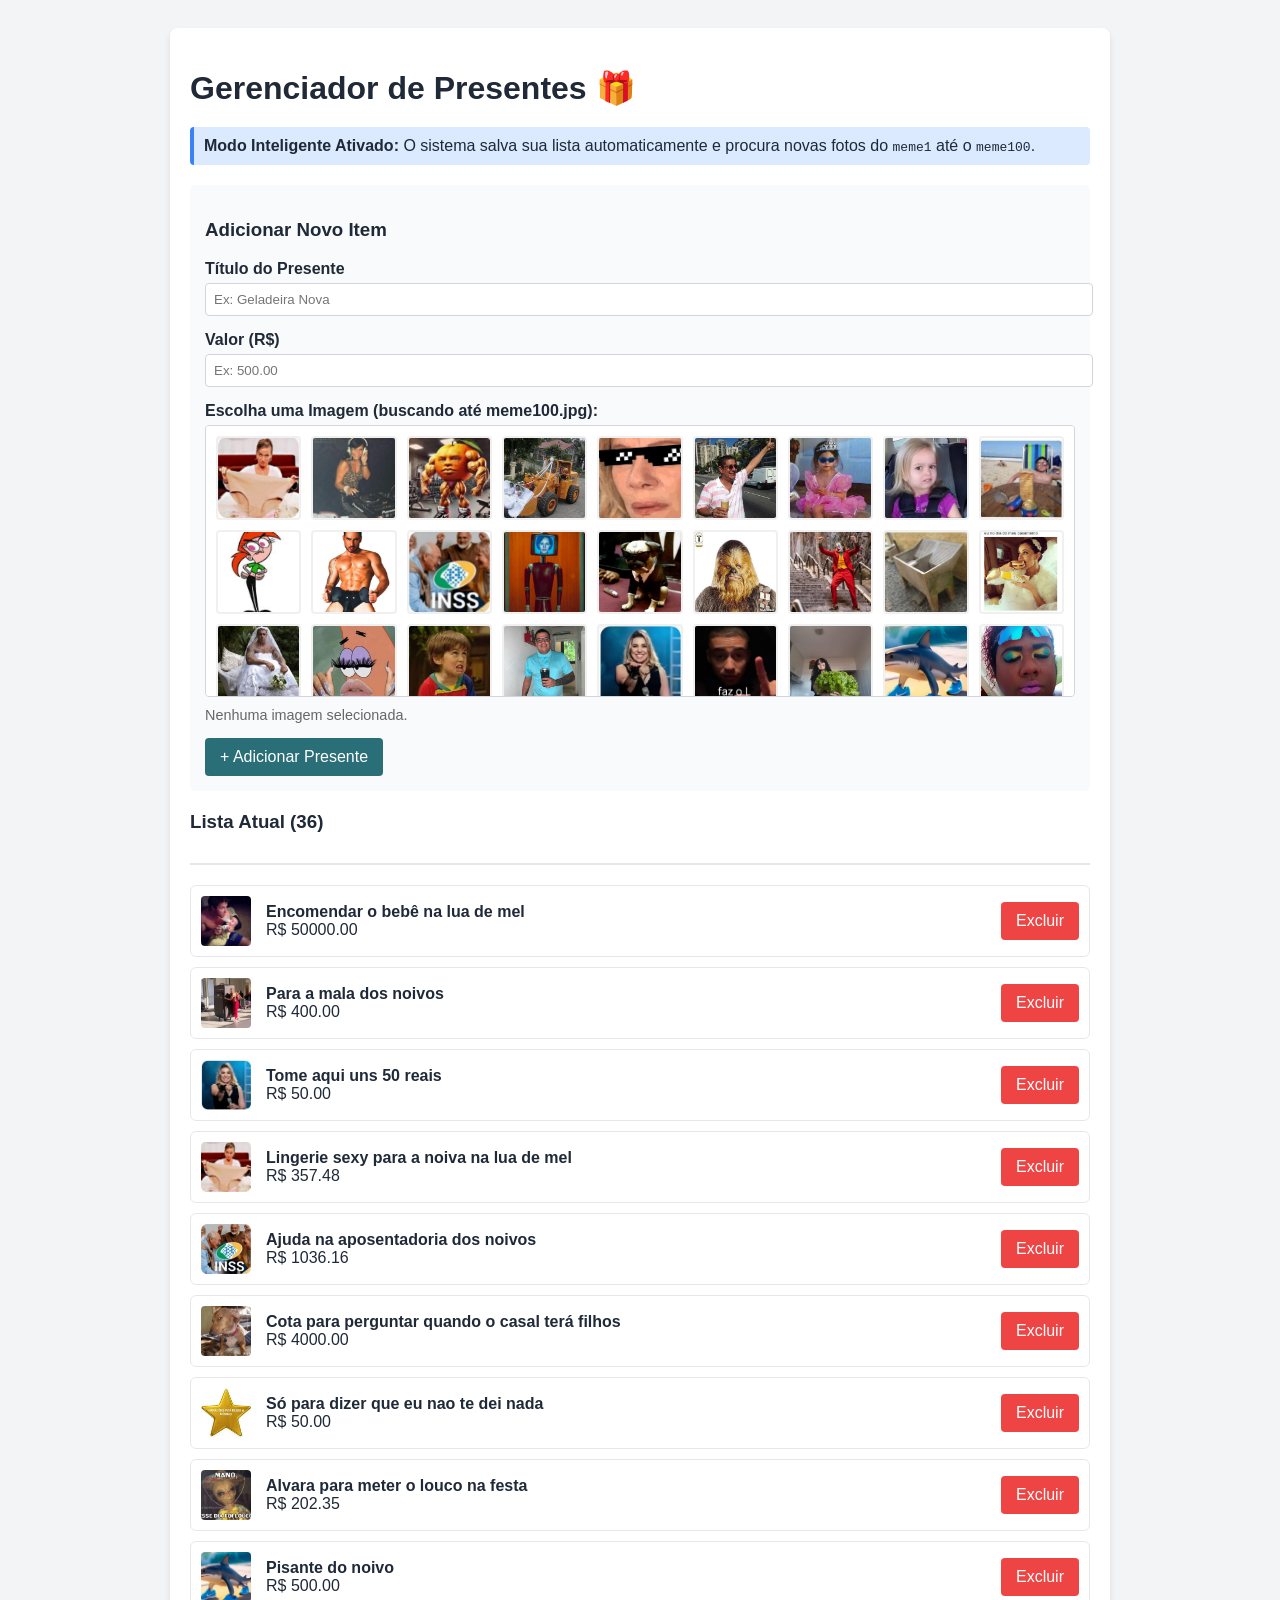
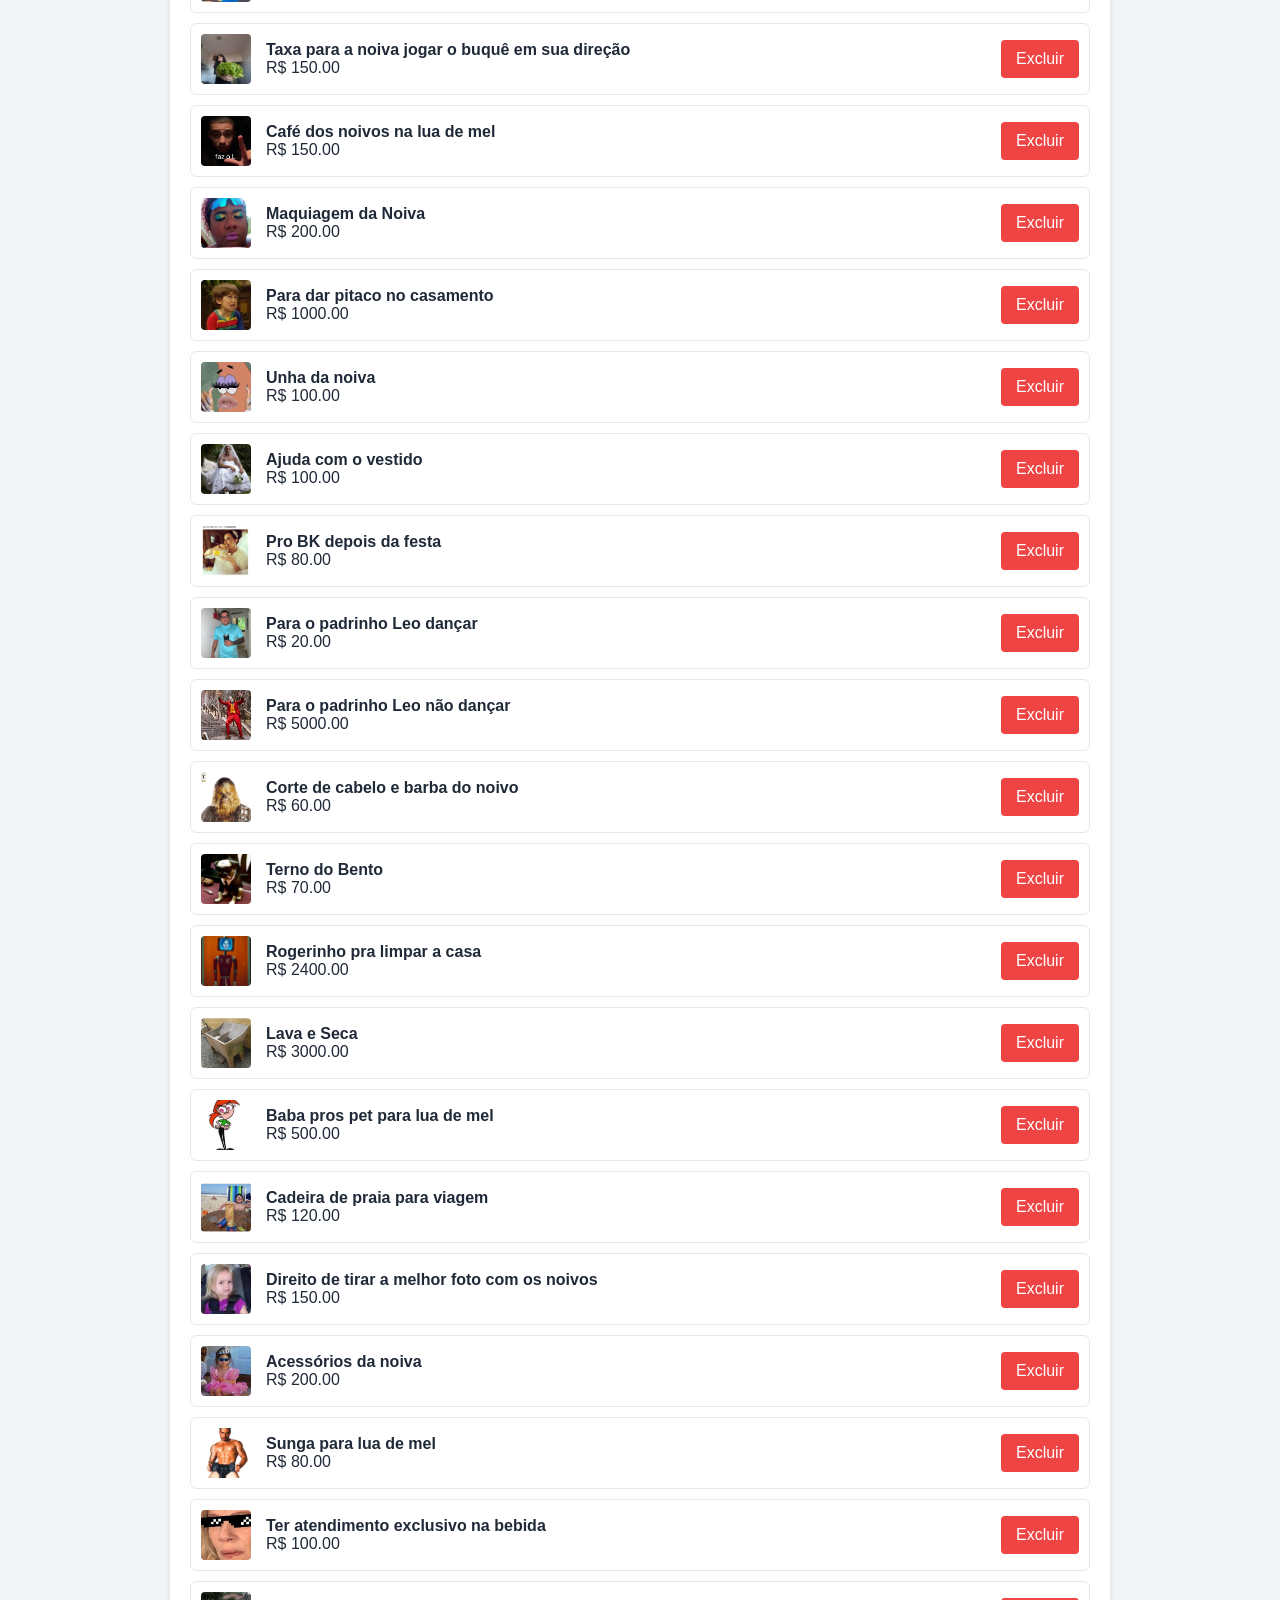
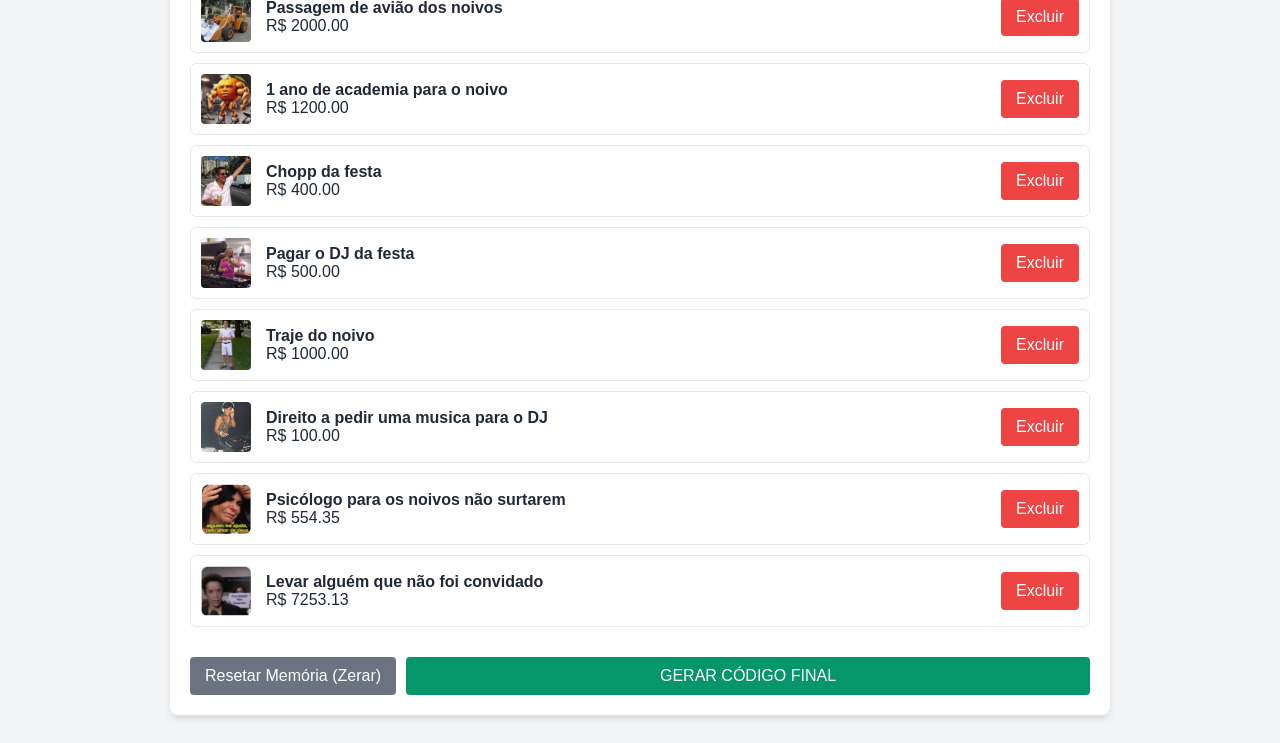
<file: admin.html>
<!DOCTYPE html><html lang="pt-BR"><head>    <meta charset="UTF-8">    <meta name="viewport" content="width=device-width, initial-scale=1.0">    <title>Admin - Gerenciador de Presentes</title>    <style>        body {            font-family: 'Segoe UI', sans-serif;            background-color: #f3f4f6;            color: #1f2937;            padding: 20px;        }        .container {            max-width: 900px;            margin: 0 auto;            background: white;            padding: 20px;            border-radius: 8px;            box-shadow: 0 4px 6px rgba(0, 0, 0, 0.1);        }        h1 {            margin-bottom: 20px;        }        .form-group {            margin-bottom: 15px;        }        label {            display: block;            margin-bottom: 5px;            font-weight: bold;        }        input {            width: 100%;            padding: 8px;            border: 1px solid #d1d5db;            border-radius: 4px;        }        .btn {            padding: 10px 15px;            background-color: #2A6E78;            color: white;            border: none;            border-radius: 4px;            cursor: pointer;            font-size: 1rem;            transition: background 0.2s;        }        .btn:hover {            background-color: #1f555d;        }        .btn-delete {            background-color: #ef4444;            margin-left: auto;        }        .item-list {            margin-top: 30px;            border-top: 2px solid #e5e7eb;            padding-top: 20px;        }        .gift-item {            display: flex;            align-items: center;            background: #fff;            border: 1px solid #e5e7eb;            padding: 10px;            margin-bottom: 10px;            border-radius: 6px;            gap: 15px;        }        .gift-img {            width: 50px;            height: 50px;            object-fit: cover;            border-radius: 4px;            background: #eee;        }        .gift-info {            flex: 1;        }        .gift-title {            font-weight: bold;        }        .output-area {            margin-top: 30px;            background: #111827;            color: #10b981;            padding: 15px;            border-radius: 6px;            font-family: monospace;            white-space: pre-wrap;            overflow-x: auto;            display: none;        }        .info-box {            background-color: #dbeafe;            padding: 10px;            border-radius: 4px;            margin-bottom: 20px;            border-left: 4px solid #3b82f6;        }        /* Estilos da Galeria de Imagens */        .image-gallery {            display: grid;            grid-template-columns: repeat(auto-fill, minmax(80px, 1fr));            gap: 10px;            max-height: 250px;            overflow-y: auto;            border: 1px solid #d1d5db;            padding: 10px;            border-radius: 4px;            background: #fff;        }        .gallery-item {            cursor: pointer;            border: 2px solid transparent;            border-radius: 4px;            overflow: hidden;            height: 80px;            background: #f0f0f0;            display: flex;            /* Centralizar loading */            align-items: center;            justify-content: center;            font-size: 10px;            color: #999;        }        .gallery-item img {            width: 100%;            height: 100%;            object-fit: cover;            display: block;        }        .gallery-item:hover {            border-color: #9ca3af;        }        .gallery-item.selected {            border-color: #2A6E78;            box-shadow: 0 0 0 2px #2A6E78 inset;        }        .selected-preview {            margin-top: 10px;            font-size: 0.9em;            color: #666;            display: flex;            align-items: center;            gap: 10px;        }        .preview-thumb {            width: 40px;            height: 40px;            object-fit: cover;            border-radius: 4px;            border: 1px solid #ccc;        }    </style></head><body>    <div class="container">        <h1>Gerenciador de Presentes 🎁</h1>        <div class="info-box">            <strong>Modo Inteligente Ativado:</strong>            O sistema salva sua lista automaticamente e procura novas fotos do <code>meme1</code> até o            <code>meme100</code>.        </div>        <div style="background: #f9fafb; padding: 15px; border-radius: 6px; margin-bottom: 20px;">            <h3>Adicionar Novo Item</h3>            <div class="form-group">                <label>Título do Presente</label>                <input type="text" id="title" placeholder="Ex: Geladeira Nova">            </div>            <div class="form-group">                <label>Valor (R$)</label>                <input type="number" id="price" placeholder="Ex: 500.00">            </div>            <div class="form-group">                <label>Escolha uma Imagem (buscando até meme100.jpg):</label>                <div class="image-gallery" id="gallery">                    <div style="padding:10px;">Carregando galeria...</div>                </div>                <div class="selected-preview" id="selected-preview">                    Nenhuma imagem selecionada.                </div>                <input type="hidden" id="image-path">            </div>            <button class="btn" onclick="addItem()">+ Adicionar Presente</button>        </div>        <h3>Lista Atual (<span id="count">0</span>)</h3>        <div id="list" class="item-list">        </div>        <div style="margin-top: 30px; text-align: right; display: flex; gap: 10px;">            <button class="btn" style="background-color: #6b7280;" onclick="clearMemory()">Resetar Memória                (Zerar)</button>            <button class="btn" style="background-color: #059669; flex: 1;" onclick="generateCode()">GERAR CÓDIGO                FINAL</button>        </div>        <div id="output" class="output-area"></div>    </div>    <script src="gifts.js"></script>    <script>        // ==========================================        // PERSISTÊNCIA (Carregar Memória)        // ==========================================        const savedData = localStorage.getItem('weddingGiftList');        // Prioridade: 1. Memória do Navegador | 2. Arquivo JS | 3. Lista Vazia        let currentList = savedData ? JSON.parse(savedData) : ((typeof giftList !== 'undefined' && giftList.length > 0) ? giftList : []);        // Config da Galeria        const maxScan = 100; // Tenta procurar até o meme100        let selectedImage = '';        // ==========================================        // GALERIA INTELIGENTE        // ==========================================        function renderGallery() {            const gallery = document.getElementById('gallery');            gallery.innerHTML = '';            const possibleImages = ['assets/casal_silhouette.png'];            // Gera lista de possibilidades            for (let i = 1; i <= maxScan; i++) {                possibleImages.push(`assets/meme${i}.jpg`);            }            possibleImages.forEach(path => {                const div = document.createElement('div');                div.className = 'gallery-item';                div.onclick = () => selectImage(path, div);                div.style.display = 'none'; // Começa invisível                const img = document.createElement('img');                img.loading = "lazy"; // Melhora performance                img.onload = function () {                    img.style.display = 'block';                    div.style.display = 'block'; // Aparece só se carregar com sucesso                };                img.onerror = function () {                    div.remove(); // Remove do DOM se não existir                };                img.src = path; // Start loading                img.alt = path.split('/').pop();                div.appendChild(img);                gallery.appendChild(div);            });        }        function selectImage(path, element) {            selectedImage = path;            document.getElementById('image-path').value = path;            // Atualiza visual            document.querySelectorAll('.gallery-item').forEach(el => el.classList.remove('selected'));            element.classList.add('selected');            // Mostra preview            const preview = document.getElementById('selected-preview');            preview.innerHTML = `            <img src="${path}" class="preview-thumb">            <span>Selecionado: <b>${path}</b></span>        `;        }        // ==========================================        // GERENCIAMENTO DA LISTA        // ==========================================        function saveToBrowser() {            localStorage.setItem('weddingGiftList', JSON.stringify(currentList));        }        function renderList() {            const listEl = document.getElementById('list');            const countEl = document.getElementById('count');            listEl.innerHTML = '';            countEl.textContent = currentList.length;            currentList.forEach((item, index) => {                const el = document.createElement('div');                el.className = 'gift-item';                el.innerHTML = `                <img src="${item.image}" class="gift-img" onerror="this.src='https://placehold.co/50'">                <div class="gift-info">                    <div class="gift-title">${item.title}</div>                    <div>R$ ${parseFloat(item.price).toFixed(2)}</div>                </div>                <button class="btn btn-delete" onclick="removeItem(${index})">Excluir</button>            `;                listEl.appendChild(el);            });            saveToBrowser();        }        function addItem() {            const title = document.getElementById('title').value;            const price = document.getElementById('price').value;            const image = document.getElementById('image-path').value;            if (!title || !price) {                alert("Preencha título e valor!");                return;            }            if (!image) {                alert("Selecione uma imagem da galeria!");                return;            }            currentList.push({                id: Date.now(),                title: title,                price: parseFloat(price),                image: image            });            // Limpa form            document.getElementById('title').value = '';            document.getElementById('price').value = '';            // Reseta imagem (Opcional: se quiser manter a seleção, comente as linhas abaixo)            selectedImage = '';            document.getElementById('image-path').value = '';            document.getElementById('selected-preview').innerHTML = 'Nenhuma imagem selecionada.';            document.querySelectorAll('.gallery-item').forEach(el => el.classList.remove('selected'));            renderList();        }        function removeItem(index) {            if (confirm('Remover item?')) {                currentList.splice(index, 1);                renderList();            }        }        function clearMemory() {            if (confirm('ATENÇÃO: Isso vai apagar a lista salva no seu navegador e você vai perder o que não tiver copiado para o gifts.js!')) {                localStorage.removeItem('weddingGiftList');                location.reload();            }        }        function generateCode() {            const jsonContent = JSON.stringify(currentList, null, 4);            const fileContent = `// LISTA DE PRESENTES - Gerado pelo Admin// Cole este conteúdo no arquivo gifts.jsvar giftList = ${jsonContent};`;            const out = document.getElementById('output');            out.textContent = fileContent;            out.style.display = 'block';            window.scrollTo(0, document.body.scrollHeight);            alert("Código gerado! Copie o texto preto e cole no arquivo 'gifts.js'");        }        // Inicialização        renderGallery();        renderList();    </script></body></html>
</file>
